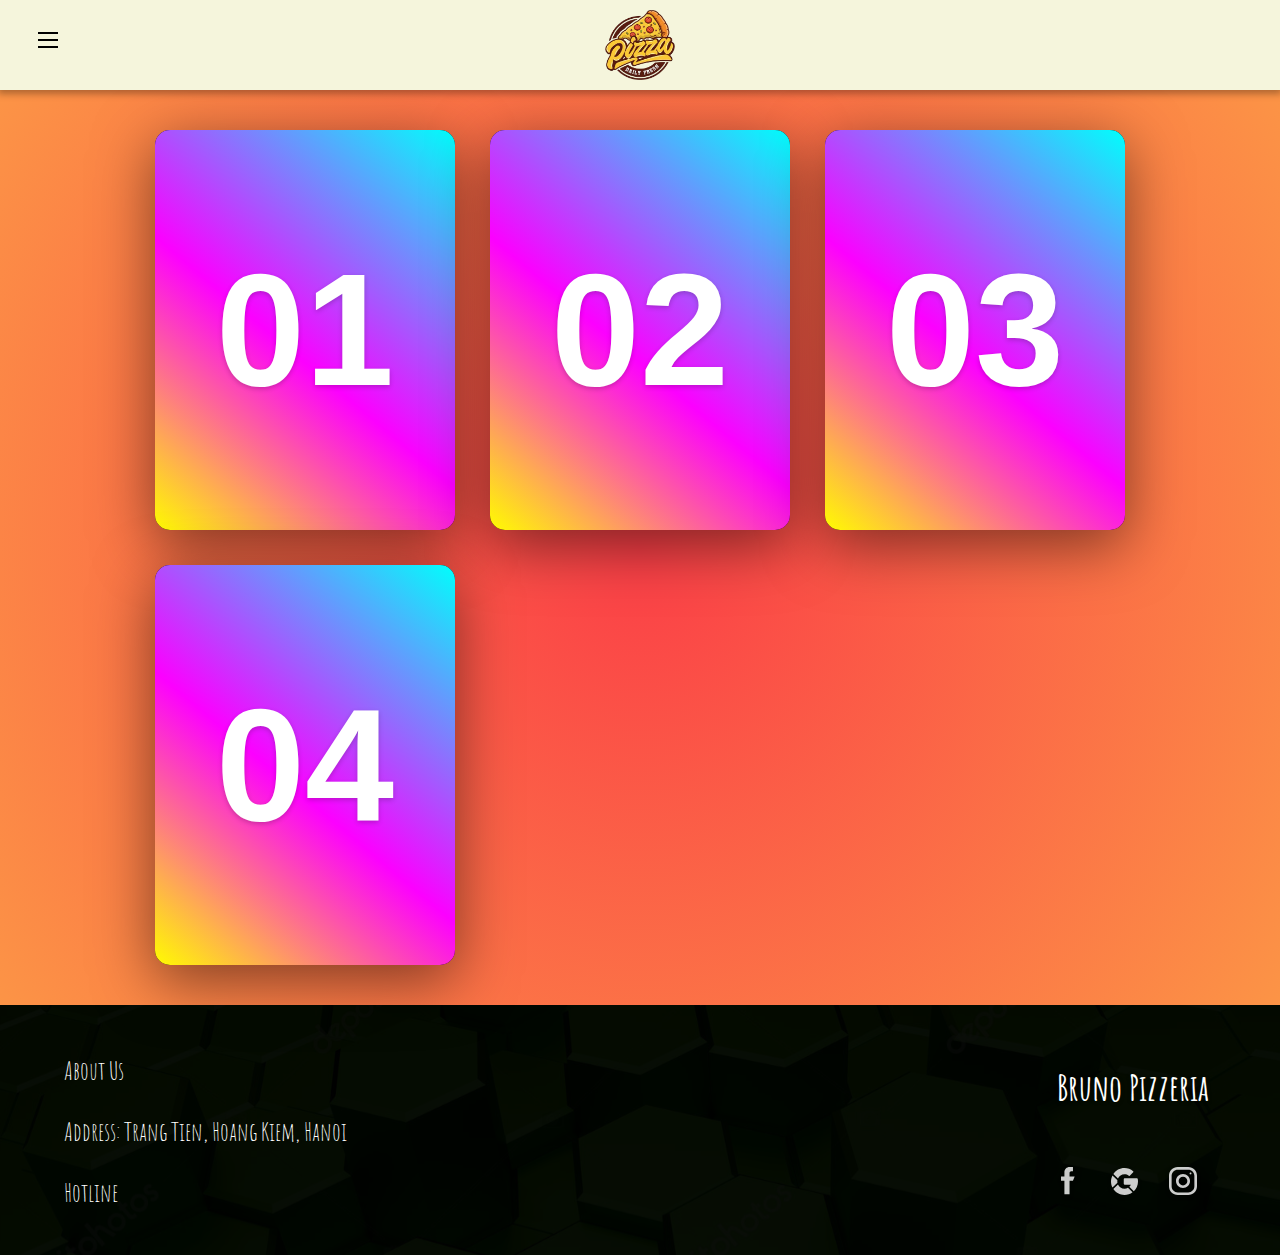
<file: feature.html>
<!DOCTYPE html>
<html>
<meta name="viewport" content="width=device-width,initial-scale=1">
<link rel="preconnect" href="https://fonts.gstatic.com">
<link href="https://fonts.googleapis.com/css2?family=Amatic+SC:wght@400;700&display=swap" rel="stylesheet">
<link rel="stylesheet" href="assets/css/style.css">

<title>Bruno Pizza</title>

<body>
    <div id="cover"></div>
    <div id="header">
        <div class="header-ct">
            <a class="logoic" href="index.html"><img src="assets/img/pzizaeria.png" alt="Bruno Pizza"></a>
            <a class="brandname" href="index.html"><img src="assets/img/brandname.png" alt="Bruno Pizza"></a>
            <div class="headingbtn reg headbtn">
                <a href="registration.html">Register</a>
            </div>
            <div class="headingbtn ord headbtn">
                <a href="order.html">Order Now</a>
            </div>

            <ul class="topnav">
                <li id="home" onclick="clickingnav(this)"><a href="index.html">Home</a></li>
                <li id="menu" onclick="clickingnav(this)"><a href="index.html#menulocation">Menu</a></li>
                <li id="features" onclick="clickingnav(this)"><a href="#">Features</a></li>
            </ul>
            <button class="nav-expand" onclick="toggleNav()">
                <span class=icon></span></button>
            <div id="sidenav">
                <ul>
                    <li id="home" onclick="clickingnav(this)"><a href="index.html">Home</a></li>
                    <li id="menu" onclick="clickingnav(this)"><a href="index.html#menulocation">Menu</a></li>
                    <li id="features" onclick="clickingnav(this)"><a href="#">Features</a></li>
                </ul>
                <div class="sidebtn">
                    <div class="headingbtn reg">
                        <a href="registration.html">Register</a>
                    </div>
                    <div class="headingbtn ord">
                        <a href="order.html">Order Now</a>
                    </div>
                </div>
            </div>
            <div id="blackscreen" onclick="toggleNav()"></div>
        </div>
    </div>
    <div class="container">
        <div class="contain">
            <a href="index.html#header">
                <div class="card">
                    <div class="face face1">
                        <div class="content">
                            <span class="stars"></span>
                            <h2 class="java">Attribute Scrolling</h2>
                            <p class="java">Click/Tap the item in navbar to scroll to specific part of the page</p>
                        </div>
                    </div>
                    <div class="face face2">
                        <h2>01</h2>
                    </div>
                </div>
            </a>

            <a href="index.html#header">
                <div class="card">
                    <div class="face face1">
                        <div class="content">
                            <span class="stars"></span>
                            <h2 class="java">Active Attribute</h2>
                            <p class="java">The last item clicked on navbar is the active item</p>
                        </div>
                    </div>
                    <div class="face face2">
                        <h2>02</h2>
                    </div>
                </div>
            </a>
            <a href="registration.html">
                <div class="card">
                    <div class="face face1">
                        <div class="content">
                            <span class="stars"></span>
                            <h2 class="java">Error Validation</h2>
                            <p class="java">Search for error in form and report to the head of the div</p>
                        </div>
                    </div>
                    <div class="face face2">
                        <h2>03</h2>
                    </div>
                </div>
            </a>
            <a href="registration.html">
                <div class="card">
                    <div class="face face1">
                        <div class="content">
                            <span class="stars"></span>
                            <h2 class="java">Div Appear When Clicked</h2>
                            <p class="java">Hidden Div Appear When Checked a type:radio option</p>
                        </div>
                    </div>
                    <div class="face face2">
                        <h2>04</h2>
                    </div>
                </div>
            </a>
        </div>
    </div>
    <div id="footer">
        <div class="conta">
            <div class="inf">
                <div class="head">Bruno Pizzeria</div>
                <div class="para">
                </div>
                <div class="media">
                    <a href="https://www.facebook.com/"><img class="img1" src="assets/img/Group.svg" alt=""></a>
                    <a href="https://www.google.com/"><img src="assets/img/Group-2.svg" alt=""></a>
                    <a href="https://www.instagram.com/"><img src="assets/img/Group-1.svg" alt=""></a>
                </div>
            </div>
            <div class="select">
                <ul class="row1">
                    <li><a href="">About Us</a></li>
                    <li><span href="">Address: Trang Tien, Hoang Kiem, Hanoi</span></li>
                    <li><span href="">Hotline</span></li>
                </ul>
            </div>
        </div>
    </div>
    <script src="https://ajax.googleapis.com/ajax/libs/jquery/3.6.0/jquery.min.js"></script>
    <script src="funct.js"></script>

</body>
</file>
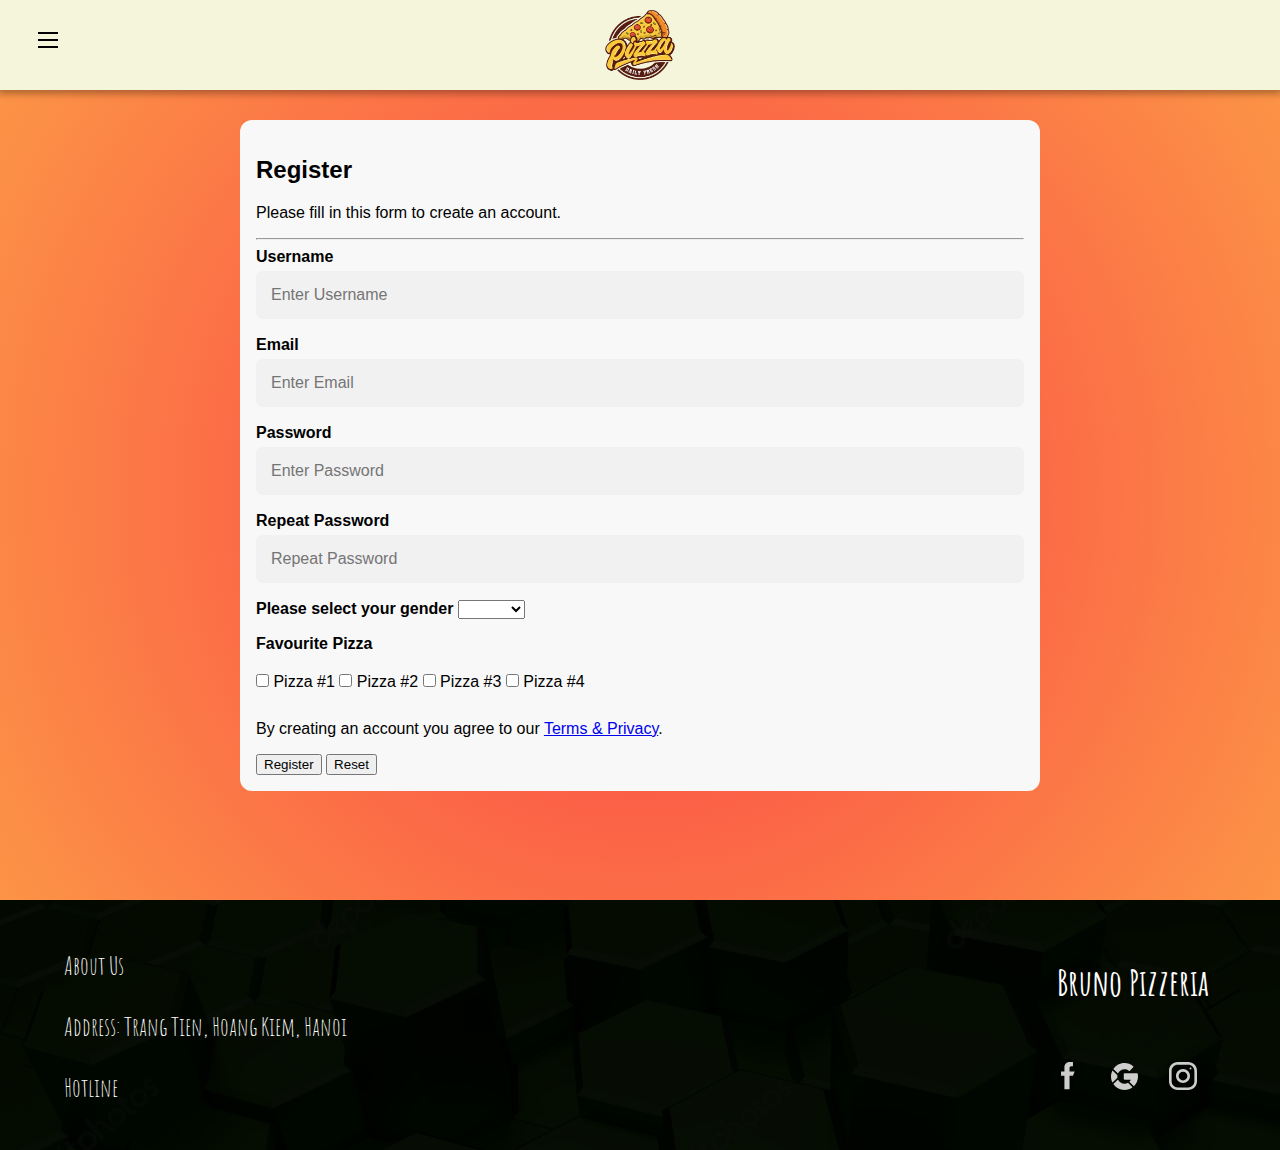
<file: registration.html>
<!DOCTYPE html>
<html>
<title>Register</title>
<meta name="viewport" content="width=device-width,initial-scale=1">
<link rel="preconnect" href="https://fonts.gstatic.com">
<link href="https://fonts.googleapis.com/css2?family=Amatic+SC:wght@400;700&display=swap" rel="stylesheet">
<link rel="stylesheet" href="assets/css/style.css">


<body>
    <div id="cover"></div>
    <div id="header">
        <div class="header-ct">
            <a class="logoic" href="index.html"><img src="assets/img/pzizaeria.png" alt="Bruno Pizza"></a>
            <a class="brandname" href="index.html"><img src="assets/img/brandname.png" alt="Bruno Pizza"></a>
            <div class="headingbtn reg headbtn headingbtnactive">
                <a href="registration.html">Register</a>
            </div>
            <div class="headingbtn ord headbtn">
                <a href="order.html">Order Now</a>
            </div>
            <ul class="topnav">
                <li id="home" onclick="clickingnav(this)"><a href="index.html">Home</a></li>
                <li id="menu" onclick="clickingnav(this)"><a href="index.html#menulocation">Menu</a></li>
                <li id="features" onclick="clickingnav(this)"><a href="feature.html">Features</a></li>
            </ul>
            <button class="nav-expand" onclick="toggleNav()">
                <span class=icon></span></button>
            <div id="sidenav">
                <ul>
                    <li id="home" onclick="clickingnav(this)"><a href="index.html">Home</a></li>
                    <li id="menu" onclick="clickingnav(this)"><a href="index.html#menulocation">Menu</a></li>
                    <li id="features" onclick="clickingnav(this)"><a href="feature.html">Features</a></li>
                </ul>
                <div class="sidebtn">
                    <div class="headingbtn reg headingbtnactive">
                        <a href="registration.html">Register</a>
                    </div>
                    <div class="headingbtn ord">
                        <a href="order.html">Order Now</a>
                    </div>
                </div>
            </div>
            <div id="blackscreen" onclick="toggleNav()"></div>
        </div>
    </div>
    <div class="container">
        <form>
            <div class="regform">
                <h2>Register</h2>
                <p>Please fill in this form to create an account.</p>
                <hr>
                <ul class="errorMessages"></ul>
                <div>
                    <label for="username"><b>Username</b></label>
                    <input type="text" placeholder="Enter Username" name="username" id="username" required>
                </div>
                <div>
                    <label for="email"><b>Email</b></label>
                    <input type="text" placeholder="Enter Email" name="email" id="email" required=""
                        oninvalid="this.setCustomValidity('Please enter valid email')" oninput="setCustomValidity('')">
                </div>
                <div>
                    <label for="psw"><b>Password</b></label>
                    <input type="password" placeholder="Enter Password" name="psw" id="psw" pattern=".{8,}" required
                        title="8 characters minimum">
                </div>
                <div>
                    <label for="psw-repeat"><b>Repeat Password</b></label>
                    <input type="password" placeholder="Repeat Password" name="psw-repeat" id="psw-repeat"
                        pattern=".{8,}">
                </div>
                <label for="gender"><b>Please select your gender</b></label>
                <select name="gender" id="gender" required>
                    <option value="" style="display: none;"></option>
                    <option value="male">Male</option>
                    <option value="female">Female</option>
                </select>
                <p><b>Favourite Pizza</b></p>
                <label><input type="checkbox" name="pizza1"> Pizza #1</label>
                <label><input type="checkbox" name="pizza2"> Pizza #2</label>
                <label><input type="checkbox" name="pizza3"> Pizza #3</label>
                <label><input type="checkbox" name="pizza4"> Pizza #4</label>

                <p>By creating an account you agree to our <a href="#">Terms & Privacy</a>.</p>
                <button type="submit" class="registerbtn">Register</button>
                <button type="reset">Reset</button>
            </div>
        </form>
    </div>
    <div id="footer">
        <div class="conta">
            <div class="inf">
                <div class="head">Bruno Pizzeria</div>
                <div class="para">
                </div>
                <div class="media">
                    <a href="https://www.facebook.com/"><img class="img1" src="assets/img/Group.svg" alt=""></a>
                    <a href="https://www.google.com/"><img src="assets/img/Group-2.svg" alt=""></a>
                    <a href="https://www.instagram.com/"><img src="assets/img/Group-1.svg" alt=""></a>
                </div>
            </div>
            <div class="select">
                <ul class="row1">
                    <li><a href="">About Us</a></li>
                    <li><span href="">Address: Trang Tien, Hoang Kiem, Hanoi</span></li>
                    <li><span href="">Hotline</span></li>
                </ul>
            </div>
        </div>
    </div>

    <script src="https://ajax.googleapis.com/ajax/libs/jquery/3.6.0/jquery.min.js"></script>
    <script src="funct.js"></script>

</body>


</html>
</file>
<file: assets/css/style.css>
#cover {
  position: fixed;
  height: 100%;
  width: 100%;
  top: 0;
  left: 0;
  background: #353535;
  z-index: 9999;
  text-align: center; }

* {
  box-sizing: border-box; }

body {
  margin: 0;
  font-size: 1em; }

#header {
  width: 100%;
  float: left;
  box-shadow: 0px 2px 7px 2px rgba(0, 0, 0, 0.3);
  position: fixed;
  top: 0;
  background-color: beige;
  height: 90px;
  user-select: none;
  z-index: 99; }
  #header .header-ct {
    width: 90vw;
    margin: 0 auto;
    height: 100%; }
    #header .header-ct .logoic,
    #header .header-ct .brandname {
      float: left;
      align-items: center;
      display: flex;
      height: 90px;
      position: relative;
      transition: all 1s ease; }
      #header .header-ct .logoic img,
      #header .header-ct .brandname img {
        max-height: 70px;
        align-items: center;
        transition: all 1s ease; }
    #header .header-ct .brandname img {
      max-height: 40px;
      margin-left: 1vw; }
    #header .header-ct .topnav {
      float: right;
      margin: 0px;
      padding-right: 1vw;
      height: 90px; }
      #header .header-ct .topnav li {
        list-style: none;
        float: left;
        position: relative;
        display: flex;
        width: 120px;
        justify-content: center;
        height: 90px; }
        #header .header-ct .topnav li span,
        #header .header-ct .topnav li a {
          text-decoration: none;
          color: #060606;
          justify-content: center;
          line-height: 90px;
          padding: 0 30px;
          opacity: 0.6;
          font-size: 1.8em;
          font-weight: 400;
          font-family: "Amatic SC";
          transition: all 0.5s ease; }
      #header .header-ct .topnav li:before {
        content: "";
        position: absolute;
        width: 100%;
        height: 90px;
        opacity: 0;
        background-color: #202020;
        bottom: 0px;
        left: 0px;
        transition: all 0.8s ease;
        z-index: -1; }
      #header .header-ct .topnav li:hover {
        opacity: 1;
        transition: all 0.3s ease; }
        #header .header-ct .topnav li:hover:before {
          opacity: 1; }
        #header .header-ct .topnav li:hover span,
        #header .header-ct .topnav li:hover a {
          font-weight: 700;
          font-size: 2.3em;
          color: white;
          opacity: 1;
          transition: all 0.5s ease; }
      #header .header-ct .topnav .active {
        background-color: salmon;
        transition: all 0.5s ease; }
        #header .header-ct .topnav .active span,
        #header .header-ct .topnav .active a {
          font-weight: 700;
          font-size: 2.2em;
          color: black;
          opacity: 1;
          transition: all 0.5s ease; }
    #header .header-ct .headingbtn {
      width: 160px;
      float: right;
      display: flex;
      height: 100%;
      align-items: center;
      justify-content: center;
      margin: 0 10px; }
      #header .header-ct .headingbtn a {
        font-family: "Amatic SC";
        font-weight: 700;
        font-size: 2em;
        padding: 10px 30px;
        border-radius: 9px;
        background-color: salmon;
        text-decoration: none;
        color: black;
        transition: all 1s ease; }
    #header .header-ct .headingbtnactive,
    #header .header-ct .headingbtn:hover {
      transition: all 1s ease; }
      #header .header-ct .headingbtnactive a,
      #header .header-ct .headingbtn:hover a {
        background-color: black;
        color: salmon;
        transition: all 0.5s ease;
        padding: 12px 35px;
        font-size: 2.2em; }
    #header .header-ct .ord {
      width: 200px; }
    #header .header-ct .nav-expand,
    #header .header-ct #sidenav,
    #header .header-ct #blackscreen {
      display: none; }

#intr {
  margin-top: 90px;
  height: calc(100vh - 90px);
  background: linear-gradient(180deg, rgba(250, 128, 114, 0.6) 0%, rgba(162, 32, 19, 0.4) 75%, rgba(162, 32, 19, 0.6) 100%); }
  #intr .imgintr {
    position: absolute;
    width: 100%;
    height: calc(100vh - 90px);
    -webkit-mask-image: -webkit-gradient(linear, left top, left bottom, from(black), to(rgba(0, 0, 0, 0)));
    mask-image: linear-gradient(to bottom, black, rgba(0, 0, 0, 0));
    z-index: -1;
    object-fit: contain; }
    #intr .imgintr img {
      float: right;
      min-width: 100%;
      min-height: calc(100vh - 90px); }
  #intr .introduction {
    height: calc(100vh - 90px);
    display: flex;
    max-width: 90vw;
    margin: 0 auto;
    user-select: none;
    align-items: center; }
    #intr .introduction .textcont {
      width: 630px; }
      #intr .introduction .textcont h1 {
        font-size: 4.5em;
        margin: 0; }
      #intr .introduction .textcont h1,
      #intr .introduction .textcont p {
        font-family: "Amatic SC";
        color: white;
        opacity: 1; }
      #intr .introduction .textcont p {
        font-size: 2em;
        text-align: justify;
        width: 54ch;
        margin: 15px 0; }

#menulocation {
  width: 100%;
  float: left;
  margin: 0 auto; }
  #menulocation .titlemenu {
    margin: 0 auto;
    text-align: center;
    font-family: 'Amatic SC';
    font-size: 3em; }
  #menulocation .content {
    margin: 10px 19px;
    float: left;
    flex: 1 1 100%;
    display: flex;
    border-radius: 4px;
    width: 90vw; }
    #menulocation .content img {
      float: left;
      max-width: 300px;
      height: auto; }
    #menulocation .content .grtext {
      margin-left: 20px;
      text-align: left;
      max-width: 50%; }
      #menulocation .content .grtext .head {
        opacity: 0.75;
        font-family: 'Amatic SC';
        font-size: 2.2em; }
      #menulocation .content .grtext .para {
        padding-top: 5px;
        font-family: 'Amatic SC';
        opacity: 0.5;
        font-size: 15px;
        line-height: 1.2em;
        display: inline;
        text-align: justify; }
      #menulocation .content .grtext .more {
        margin-left: 1px;
        display: inline;
        font-family: 'Amatic SC';
        font-style: italic;
        color: #dc4646;
        text-decoration: none;
        font-size: 15px; }

#aboutus {
  background-image: url(../images/image46.svg);
  background-color: black;
  float: right;
  width: 100%;
  text-align: center;
  min-height: 266px;
  height: auto;
  margin: 0 auto; }
  #aboutus .aboutus-content {
    float: right; }
  #aboutus .head1 {
    margin: auto;
    width: 90vw;
    font-size: 40px;
    color: white;
    margin-top: 53px;
    font-family: 'Amatic SC'; }
  #aboutus .head2 {
    margin: auto;
    width: 40vw;
    font-size: 30px;
    color: white;
    margin-top: 5px;
    margin-bottom: 5vh;
    font-family: 'Amatic SC'; }

#footer {
  background-image: url(../img/image31.svg);
  width: 100%;
  float: left;
  height: 250px;
  background-repeat: no-repeat;
  background-color: black;
  background-size: cover;
  margin: 0 auto;
  font-family: "Amatic SC";
  user-select: none; }
  #footer .conta {
    float: none;
    margin: 0 auto;
    width: 90vw;
    text-align: center; }
    #footer .conta .inf {
      float: right;
      text-align: left;
      margin-top: 59px;
      color: black;
      max-width: 37ch; }
      #footer .conta .inf .head {
        font-size: 36px;
        text-shadow: 0px 1px 4px rgba(0, 0, 0, 0.25);
        font-weight: 700;
        color: white; }
      #footer .conta .inf .para {
        margin-top: 3px;
        font-size: 18px;
        line-height: 30px; }
    #footer .conta .media {
      margin-top: 50px; }
      #footer .conta .media .img1 {
        padding: 5px 10px 5px 0px; }
      #footer .conta .media img {
        padding: 5px;
        margin-right: 10px; }
    #footer .conta .select {
      float: left;
      margin-top: 50px; }
      #footer .conta .select .row1 {
        float: left;
        list-style: none;
        margin: 0;
        padding: 0; }
        #footer .conta .select .row1 li {
          text-align: left;
          margin-bottom: 30px;
          font-size: 25px; }
          #footer .conta .select .row1 li a,
          #footer .conta .select .row1 li span {
            text-decoration: none;
            color: white; }

.container {
  margin-top: 90px;
  width: 100%;
  min-height: calc(100vh - 90px);
  height: 100%;
  background: radial-gradient(circle, #fb3f47 0%, #fc9446 100%);
  display: flex;
  justify-content: center;
  font-family: "Segoe UI", Arial !important; }
  .container .regform {
    margin: 30px 0;
    display: block;
    width: 800px;
    padding: 16px;
    background-color: #f8f8f8;
    border-radius: 12px; }

.errorMessages {
  display: none;
  list-style-type: disc;
  margin: 0 10px 15px 10px;
  padding: 8px 35px 8px 30px;
  color: #b94a48;
  background-color: #f2dede;
  border: 2px solid #eed3d7;
  border-radius: 4px;
  text-shadow: 0 1px 0 rgba(255, 255, 255, 0.5); }
  .errorMessages span {
    font-weight: bold; }

input {
  margin: 5px 0 17px 0; }

input[type="text"],
input[type="password"],
input[type="tel"] {
  width: 100%;
  padding: 15px;
  display: inline-block;
  border: none;
  background: #f1f1f1;
  border-radius: 6px;
  font-size: 16px; }

.payment-title {
  width: 100%;
  text-align: center; }

.formcontainer {
  position: relative;
  display: grid;
  grid-column-gap: 10px;
  grid-template-columns: auto auto;
  grid-template-rows: 90px 90px 90px;
  grid-template-areas: "name name" "number number" "expiration security";
  max-width: 400px;
  color: #000000; }
  .formcontainer .field-container:first-of-type {
    grid-area: name; }
  .formcontainer .field-container:nth-of-type(2) {
    grid-area: number; }
  .formcontainer .field-container:nth-of-type(3) {
    grid-area: expiration; }
  .formcontainer .field-container:nth-of-type(4) {
    grid-area: security; }
  .formcontainer input {
    box-sizing: border-box;
    margin-top: 3px;
    padding: 15px;
    font-size: 16px;
    width: 100%;
    border-radius: 6px;
    border: 1px solid #dcdcdc;
    background: none; }
  .formcontainer label {
    padding-bottom: 5px; }

.ccicon {
  height: 38px;
  position: absolute;
  right: 6px;
  top: calc(50% - 15px);
  width: 60px; }

.preload * {
  -webkit-transition: none !important;
  -moz-transition: none !important;
  -ms-transition: none !important;
  -o-transition: none !important;
  transition: none !important; }

#ccsingle {
  position: absolute;
  right: 15px;
  top: 20px; }

#ccsingle svg {
  width: 100px;
  max-height: 60px; }

select {
  display: inline-block; }

#deliveryoption {
  transition: height 1s ease; }

.contain {
  margin-top: 100px;
  max-width: 100%;
  display: grid;
  grid-template-columns: repeat(auto-fit, minmax(300px, 1fr));
  grid-gap: 35px;
  margin: 0 auto;
  padding: 40px 0; }
  .contain .card {
    position: relative;
    width: 300px;
    height: 400px;
    margin: 0 auto;
    background: #000;
    border-radius: 15px;
    box-shadow: 0 15px 60px rgba(0, 0, 0, 0.5); }
    .contain .card .face {
      position: absolute;
      bottom: 0;
      left: 0;
      width: 100%;
      height: 100%;
      display: flex;
      justify-content: center;
      align-items: center; }
      .contain .card .face.face1 {
        box-sizing: border-box;
        padding: 20px; }
        .contain .card .face.face1 h2 {
          margin: 0;
          padding: 0; }
        .contain .card .face.face1 .java {
          background-color: #f06947;
          -webkit-background-clip: text;
          -webkit-text-fill-color: transparent; }
      .contain .card .face.face2 {
        transition: 0.5s; }
        .contain .card .face.face2 h2 {
          margin: 0;
          padding: 0;
          font-size: 10em;
          color: #fff;
          transition: 0.5s;
          text-shadow: 0 2px 5px rgba(0, 0, 0, 0.2);
          z-index: 10; }
  .contain .card:hover .face.face2 {
    height: 60px; }
    .contain .card:hover .face.face2 h2 {
      font-size: 2em; }
  .contain .card:nth-child(1) .face.face2 {
    background-image: linear-gradient(40deg, #fffc00 0%, #fc00ff 45%, #00fffc 100%);
    border-radius: 15px; }
  .contain .card:nth-child(2) .face.face2 {
    background-image: linear-gradient(40deg, #fc00ff 0%, #00fffc 45%, #fffc00 100%);
    border-radius: 15px; }
  .contain .card:nth-child(3) .face.face2 {
    background-image: linear-gradient(40deg, #00fffc 0%, #fc00ff 45%, #fffc00 100%);
    border-radius: 15px; }

@media screen and (min-width: 2000px) {
  .introduction .textcont h1 {
    font-size: 5em !important; }
  .introduction .textcont p {
    font-size: 2.2em !important; } }
@media screen and (max-width: 1340px) {
  body #header .header-ct {
    width: 100%;
    text-align: center;
    position: relative;
    display: flex;
    align-items: center;
    height: 80px;
    z-index: 98;
    transition: margin-left 0.5s; }
    body #header .header-ct .logoic {
      position: absolute;
      left: 0;
      right: 0;
      top: 0;
      bottom: 0;
      float: none;
      margin: 0 auto;
      width: 10vw;
      transition: all 1s ease; }
      body #header .header-ct .logoic img {
        margin: 0 auto;
        transition: all 1s ease; }
    body #header .header-ct .brandname,
    body #header .header-ct .topnav,
    body #header .header-ct .headbtn {
      display: none; }
    body #header .header-ct .nav-expand {
      display: flex;
      float: left;
      width: 30px;
      height: 40px;
      padding: 0;
      background: none;
      outline: none;
      position: relative;
      align-items: center;
      margin: 13px 3vw 13px 3vw;
      border: none; }
      body #header .header-ct .nav-expand .icon {
        display: block;
        width: 20px;
        height: 2px;
        background-color: black; }
      body #header .header-ct .nav-expand .icon::before {
        content: "";
        position: absolute;
        top: 12px;
        left: 0;
        width: 20px;
        height: 2px;
        background-color: black; }
      body #header .header-ct .nav-expand .icon::after {
        content: "";
        position: absolute;
        bottom: 12px;
        left: 0;
        width: 20px;
        height: 2px;
        background-color: black; }
    body #header .header-ct #sidenav {
      position: fixed;
      height: 100%;
      width: 0;
      display: block;
      float: left;
      z-index: 2;
      top: 0;
      left: 0;
      margin-top: 90px;
      background-color: beige;
      overflow-x: hidden;
      transition: 0.5s; }
      body #header .header-ct #sidenav ul {
        height: 270px;
        margin: 0;
        padding: 0; }
        body #header .header-ct #sidenav ul li {
          list-style: none;
          float: left;
          position: relative;
          display: flex;
          width: 100%;
          justify-content: center;
          height: 90px; }
          body #header .header-ct #sidenav ul li span,
          body #header .header-ct #sidenav ul li a {
            text-decoration: none;
            color: #060606;
            justify-content: center;
            line-height: 90px;
            padding: 0 30px;
            opacity: 0.6;
            font-size: 1.8em;
            font-weight: 400;
            font-family: "Amatic SC";
            transition: all 0.5s ease; }
        body #header .header-ct #sidenav ul li:before {
          content: "";
          position: absolute;
          width: 100%;
          height: 90px;
          opacity: 0;
          background-color: #202020;
          bottom: 0px;
          left: 0px;
          transition: all 0.8s ease;
          z-index: -1; }
        body #header .header-ct #sidenav ul li:hover {
          opacity: 1;
          transition: all 0.3s ease; }
          body #header .header-ct #sidenav ul li:hover:before {
            opacity: 1; }
          body #header .header-ct #sidenav ul li:hover span,
          body #header .header-ct #sidenav ul li:hover a {
            font-weight: 700;
            font-size: 2.3em;
            color: white;
            opacity: 1;
            transition: all 0.5s ease; }
        body #header .header-ct #sidenav ul .active {
          background-color: salmon;
          transition: all 0.5s ease; }
          body #header .header-ct #sidenav ul .active span,
          body #header .header-ct #sidenav ul .active a {
            font-weight: 700;
            font-size: 2.2em;
            color: black;
            opacity: 1;
            transition: all 0.5s ease; }
    body #header .header-ct #blackscreen {
      margin: 0;
      padding: 0;
      height: 100%;
      float: left;
      position: fixed;
      margin-top: 90px;
      display: flex;
      opacity: 0.3;
      top: 0;
      left: 0;
      transition: opacity 10s ease-in-out !important; }
  body #header .sidebtn {
    width: auto;
    display: block;
    position: relative; }
    body #header .sidebtn .headingbtn {
      width: 200px;
      align-items: center;
      justify-content: center;
      margin: 0 auto;
      height: 90px;
      display: flex; }
      body #header .sidebtn .headingbtn a {
        display: block;
        font-family: "Amatic SC";
        font-weight: 700;
        font-size: 2em;
        padding: 10px 0px;
        width: 70%;
        border-radius: 9px;
        background-color: salmon;
        text-decoration: none;
        color: black;
        transition: all 1s ease; }
    body #header .sidebtn .headingbtnactive,
    body #header .sidebtn .headingbtn:hover {
      transition: all 1s ease; }
      body #header .sidebtn .headingbtnactive a,
      body #header .sidebtn .headingbtn:hover a {
        background-color: black;
        color: salmon;
        transition: all 0.5s ease;
        padding: 12px 0;
        width: 80%;
        font-size: 2.2em; } }

/*# sourceMappingURL=style.css.map */
</file>
